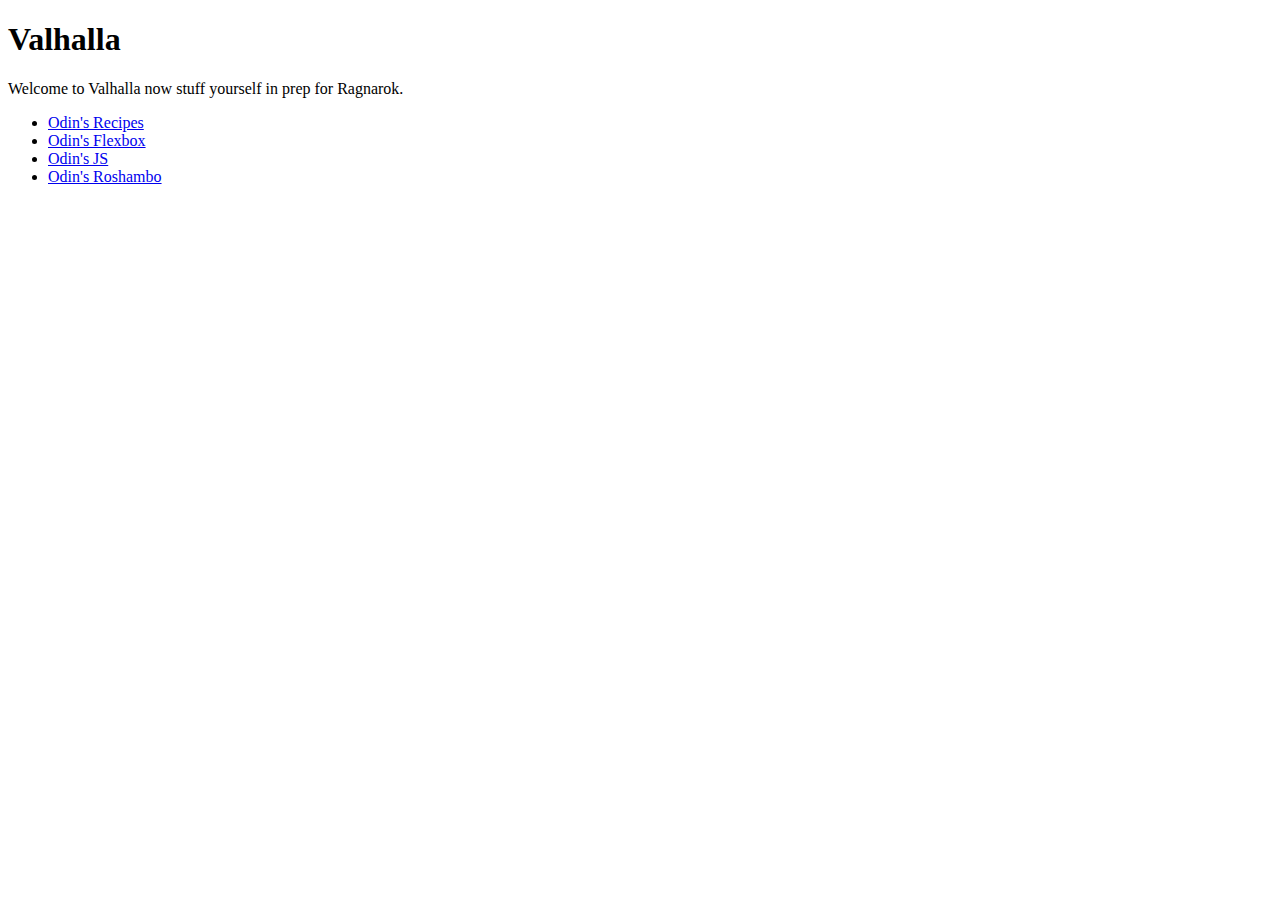
<file: index.html>
<!DOCTYPE html>
<html lang="en">
<head>
    <meta charset="UTF-8">
    <meta name="viewport" content="width=device-width, initial-scale=1.0">
    <title>Odin Project</title>
    <link rel="stylesheet" href="./style.css">
</head>
<body>
    <h1>Valhalla</h1>
    <p>Welcome to Valhalla now stuff yourself in prep for Ragnarok.</p>

    <ul>
        <li><a href="./Odin's Recipe site/recipes-index.html" target="_self">Odin's Recipes</a></li>
        <li><a href="./Odin's flexbox/flexbox-index.html" target="_self">Odin's Flexbox</a></li>
        <li><a href="./Odin's JS/js-index.html" target="_self">Odin's JS</a></li>
        <li><a href="./Odin's Roshambo/roshambo-index.html" target="_self">Odin's Roshambo</a></li>
    </ul>
</body>
</html>
</file>
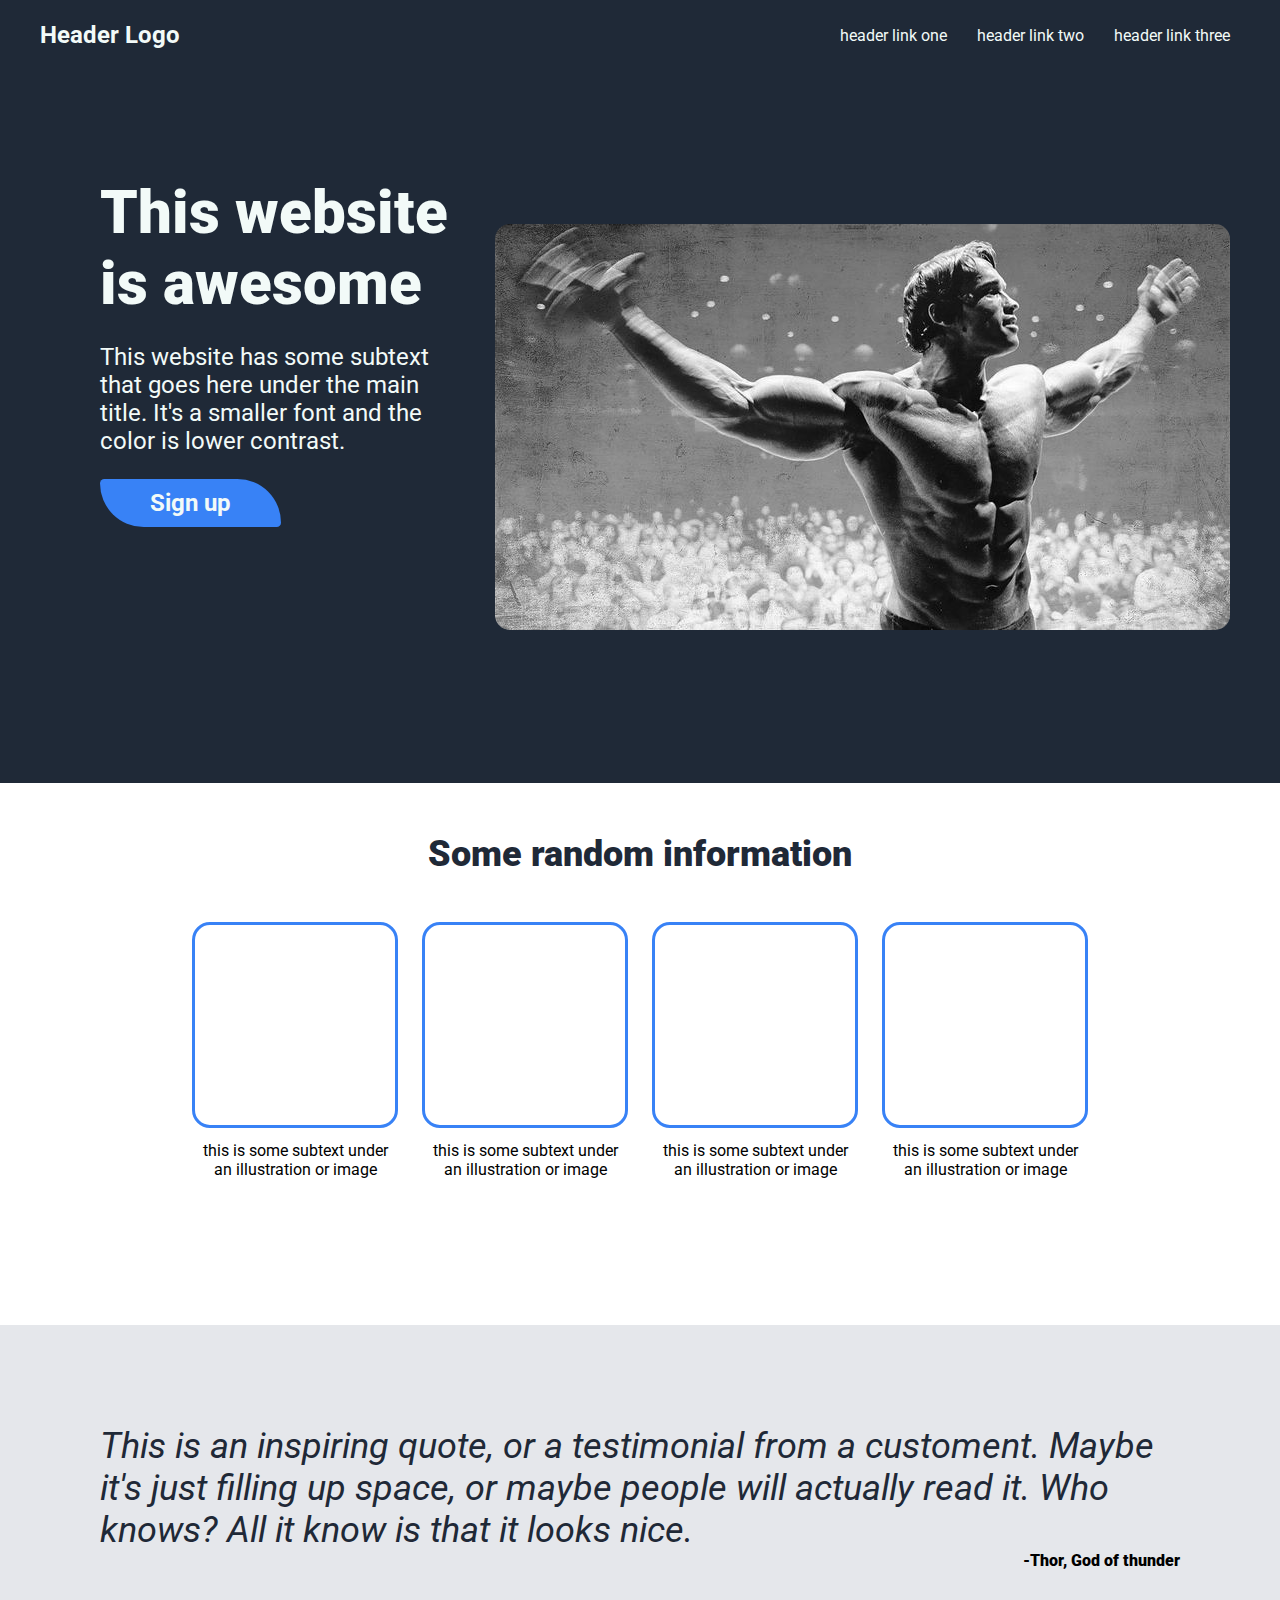
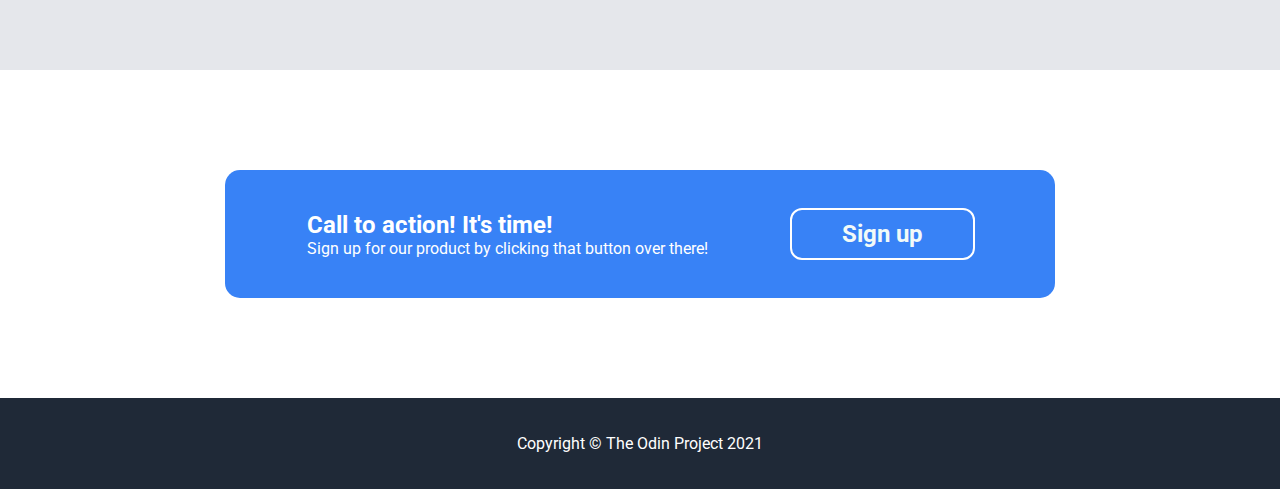
<file: Odin's flexbox/index.html>
<!DOCTYPE html>
<html lang="en">
<head>
    <meta charset="UTF-8">
    <meta name="viewport" content="width=device-width, initial-scale=1.0">
    <title>Flexbox project</title>
    <link rel="stylesheet" href="./style.css">
</head>
<body>
    <!-- Navigation bar division -->
    <div class="navbar">
        <div class="header-logo">
            <strong>Header Logo</strong>
        </div>
        <div class="navlinks">
            <p>header link one</p>
            <p>header link two</p>
            <p>header link three</p>
        </div>
    </div>

    <!-- Hero page division -->
    <div class="hero">
        <div class="herotext">
            <strong>This website is awesome</strong>
            <p>This website has some subtext that goes here under the main title. It's a smaller font and the color is lower contrast.</p>
            <button type="button">Sign up</button>
        </div>
        <img class="heroimage" src="./arnold.jpeg" alt="Arnold Schwarzenegger GOAT image">
    </div>

    <!-- Inline card stack division -->
    <div class="card-stack-section">
        <h1 class="cardstitle">Some random information</h1>
        <div class="inline-card-stack">
            <div class="card">
                <div class="image"></div>
                <p>this is some subtext under an illustration or image</p>
            </div>
            <div class="card">
                <div class="image"></div>
                <p>this is some subtext under an illustration or image</p>
            </div>
            <div class="card">
                <div class="image"></div>
                <p>this is some subtext under an illustration or image</p>
            </div>
            <div class="card">
                <div class="image"></div>
                <p>this is some subtext under an illustration or image</p>
            </div>
        </div>
    </div>

    <!-- Inspiring quote by thor division -->
    <div class="inspiring-quote">
        <p class="mainquote">This is an inspiring quote, or a testimonial from a customent. Maybe it's just filling up space, or maybe people will actually read it. Who knows? All it know is that it looks nice.</p>
        <p class="quotecredit">-Thor, God of thunder</p>
    </div>

    <!-- Sign up card division -->
    <div class="sign-up-card">
        <div class="text">
            <strong>Call to action! It's time!</strong>
            <p>Sign up for our product by clicking that button over there!</p>
        </div>
        <button class="signupbtn" type="button">Sign up</button>
        
    </div>

    <!-- Copyright division -->
    <div class="copyright">
        <p>Copyright © The Odin Project 2021</p>
    </div>
</body>
</html>
</file>
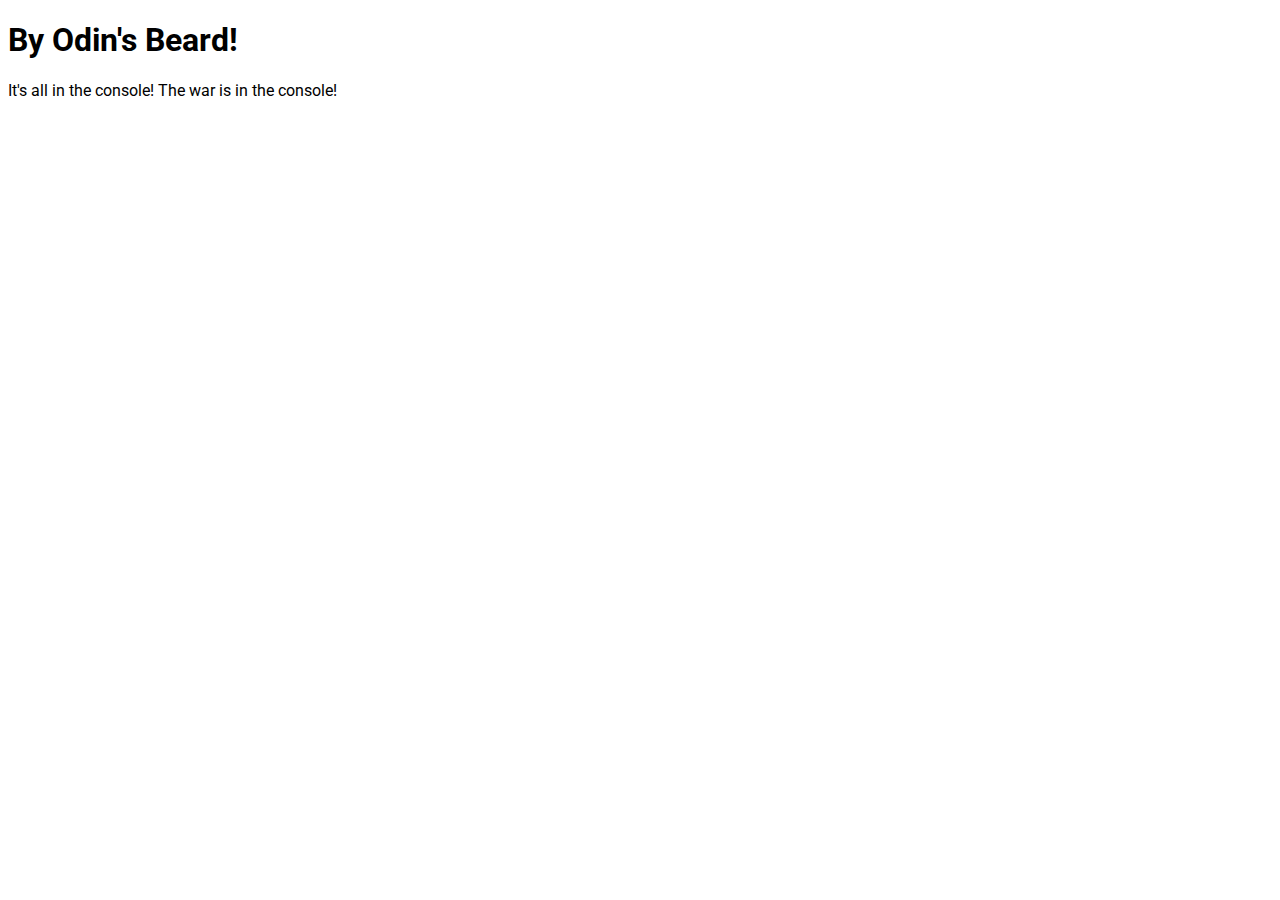
<file: Odin's Roshambo/index.html>
<!DOCTYPE html>
<html lang="en">
<head>
    <meta charset="UTF-8">
    <meta name="viewport" content="width=device-width, initial-scale=1.0">
    <title>Odin's Roshambo</title>
    <link rel="stylesheet" href="style.css">
</head>
<body>
    <h1>By Odin's Beard!</h1>
    <p>It's all in the console! The war is in the console!</p>
    
    <!-- Scripts -->
    <script src="script.js"></script>
</body>
</html>
</file>
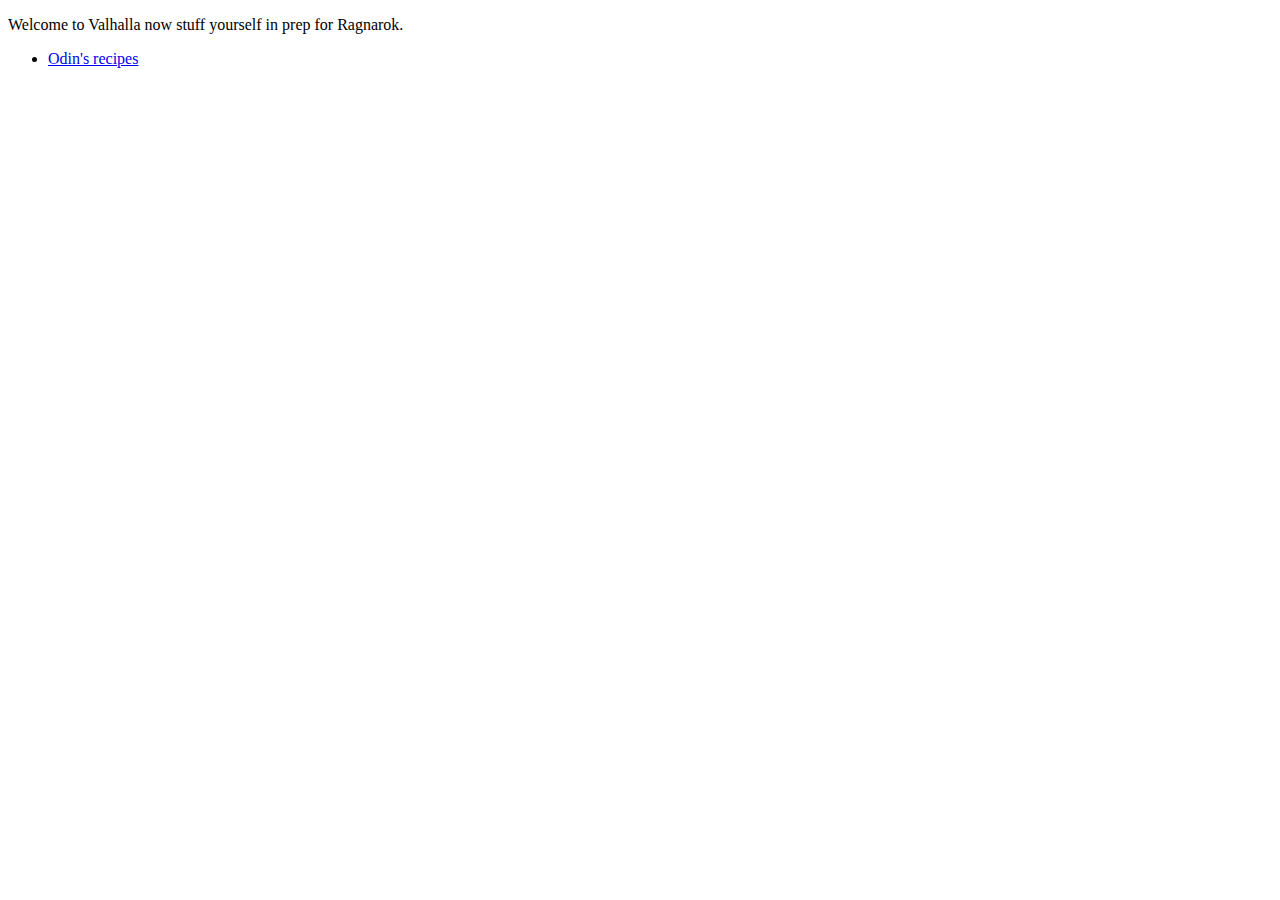
<file: main.html>
<!DOCTYPE html>
<html lang="en">
<head>
    <meta charset="UTF-8">
    <meta name="viewport" content="width=device-width, initial-scale=1.0">
    <title>Document</title>
    <title>Valhalla</title>
</head>
<body>
    <p>Welcome to Valhalla now stuff yourself in prep for Ragnarok.</p>

    <ul>
        <li><a href="./Odin's Recipe site/recipes-index.html" target="_self">Odin's recipes</a></li>
    </ul>
</body>
</html>
</file>
<file: style.css>
* {
    /*outline: 2px solid red;*/
  }
</file>
<file: Odin's flexbox/style.css>
@import url('https://fonts.googleapis.com/css2?family=Roboto:ital,wght@0,100;0,300;0,400;0,500;0,700;0,900;1,100;1,300;1,400;1,500;1,700;1,900&display=swap');


* {
    font-family: "Roboto", sans-serif;
    /*outline: 1px solid red;*/
}

body {
    margin: 0%;
}

/* All CSS for the Navbar division */

.navbar {
    height: 70px;
    color: #f2faf8;
        background-color: #1f2937;
    display: flex;
        align-items: center;
        align-content: center;
        padding-left: 40px;
        padding-right: 30px;
}

.header-logo {
    font-size: 24px;
    justify-content: left;
    
}

.navlinks {
    display: flex;
        flex: 1 1 auto;
        justify-content: right;
        margin: 20px;
        gap: 30px;
}

/* All CSS for the Hero page division */

.hero {
    height: 613px;
    color: #f2faf8;
        background-color: #1f2937;
    display: flex;
        align-items: center;
        padding: 50px;
        padding-left: 100px;
}

.herotext {
    width: 500px;
    flex: 4 1 auto;
    padding-bottom: 150px;
}

.herotext strong {
    font-size: 60px;
    font-weight: 900;
}
.herotext p {
    font-size: 24px;
}

.herotext button {
    color: #f2faf8;
        background-color: #3882f6;
    font-size: 24px;
    font-weight: bold;
    padding: 10px 50px;
    border: 3px;
        border-radius: 5px 50px;
}

.hero img {
    display: flex;
        flex: 1 1 auto;
        justify-content: right;
        margin-left: 40px;
        border-radius: 15px;
}

/* All CSS for the inline card stack division */

.card-stack-section {
    margin: 50px;
        margin-bottom: 100px;
}

.inline-card-stack {
    display: flex;
        justify-content: center;
        align-items: center;
            text-align: center;
        gap: 30px;
}

.cardstitle {
    color: #1f2937;
    margin-bottom: 50px;
    text-align: center;
    font-size: 36px;
    font-weight: 900;    
}

.inline-card-stack .card {
    width: 200px;
    height: 300px;
}

.inline-card-stack .card .image {
    width: 200px;
    height: 200px;
    outline: 3px solid #3882f6;
    border-radius: 15px;
    flex: 1 1 auto;
}

/* All CSS for the Inspiring-quote division */

.inspiring-quote {
    background-color: #E5E7EBff;
    padding: 100px;
}

.mainquote {
    color: #1f2937;
    margin: 0px;
    font-size: 36px;
    font-style: italic;
}

.quotecredit {
    margin: 0px;
    display: flex;
        flex-direction: row-reverse;
        font-weight: 900;
}

/* All CSS for the sign-up-card division */

.sign-up-card {
    width: 750px;
    color: #FFFFFF;
        background-color: #3882f6;
    display: flex;
        padding: 40px;
        align-items: center;
        justify-content: space-around;
        margin: 20px auto;
            margin-top: 100px;
            margin-bottom: 100px;
        border-radius: 15px;
}

.text strong {
    margin: 0%;
    font-size: 24px;
}
.text p {
    margin: 0%;
}

.sign-up-card .signupbtn {
    color: #f2faf8;
        background-color: #3882f6;
    padding: 10px 50px;
    font-size: 24px;
    font-weight: bold;
    outline: 2px solid white;
    border: 3px;
        border-radius: 10px;
}

/* All CSS for the Copyright division */

.copyright {
    color: white;
    background-color: #1f2937;
    padding: 20px;
    text-align: center;
}
</file>
<file: Odin's Roshambo/style.css>
@import url('https://fonts.googleapis.com/css2?family=Roboto:ital,wght@0,100;0,300;0,400;0,500;0,700;0,900;1,100;1,300;1,400;1,500;1,700;1,900&display=swap');


* {
	font-family: "Roboto", sans-serif;
	/*outline: 1px solid red;*/
}
</file>
